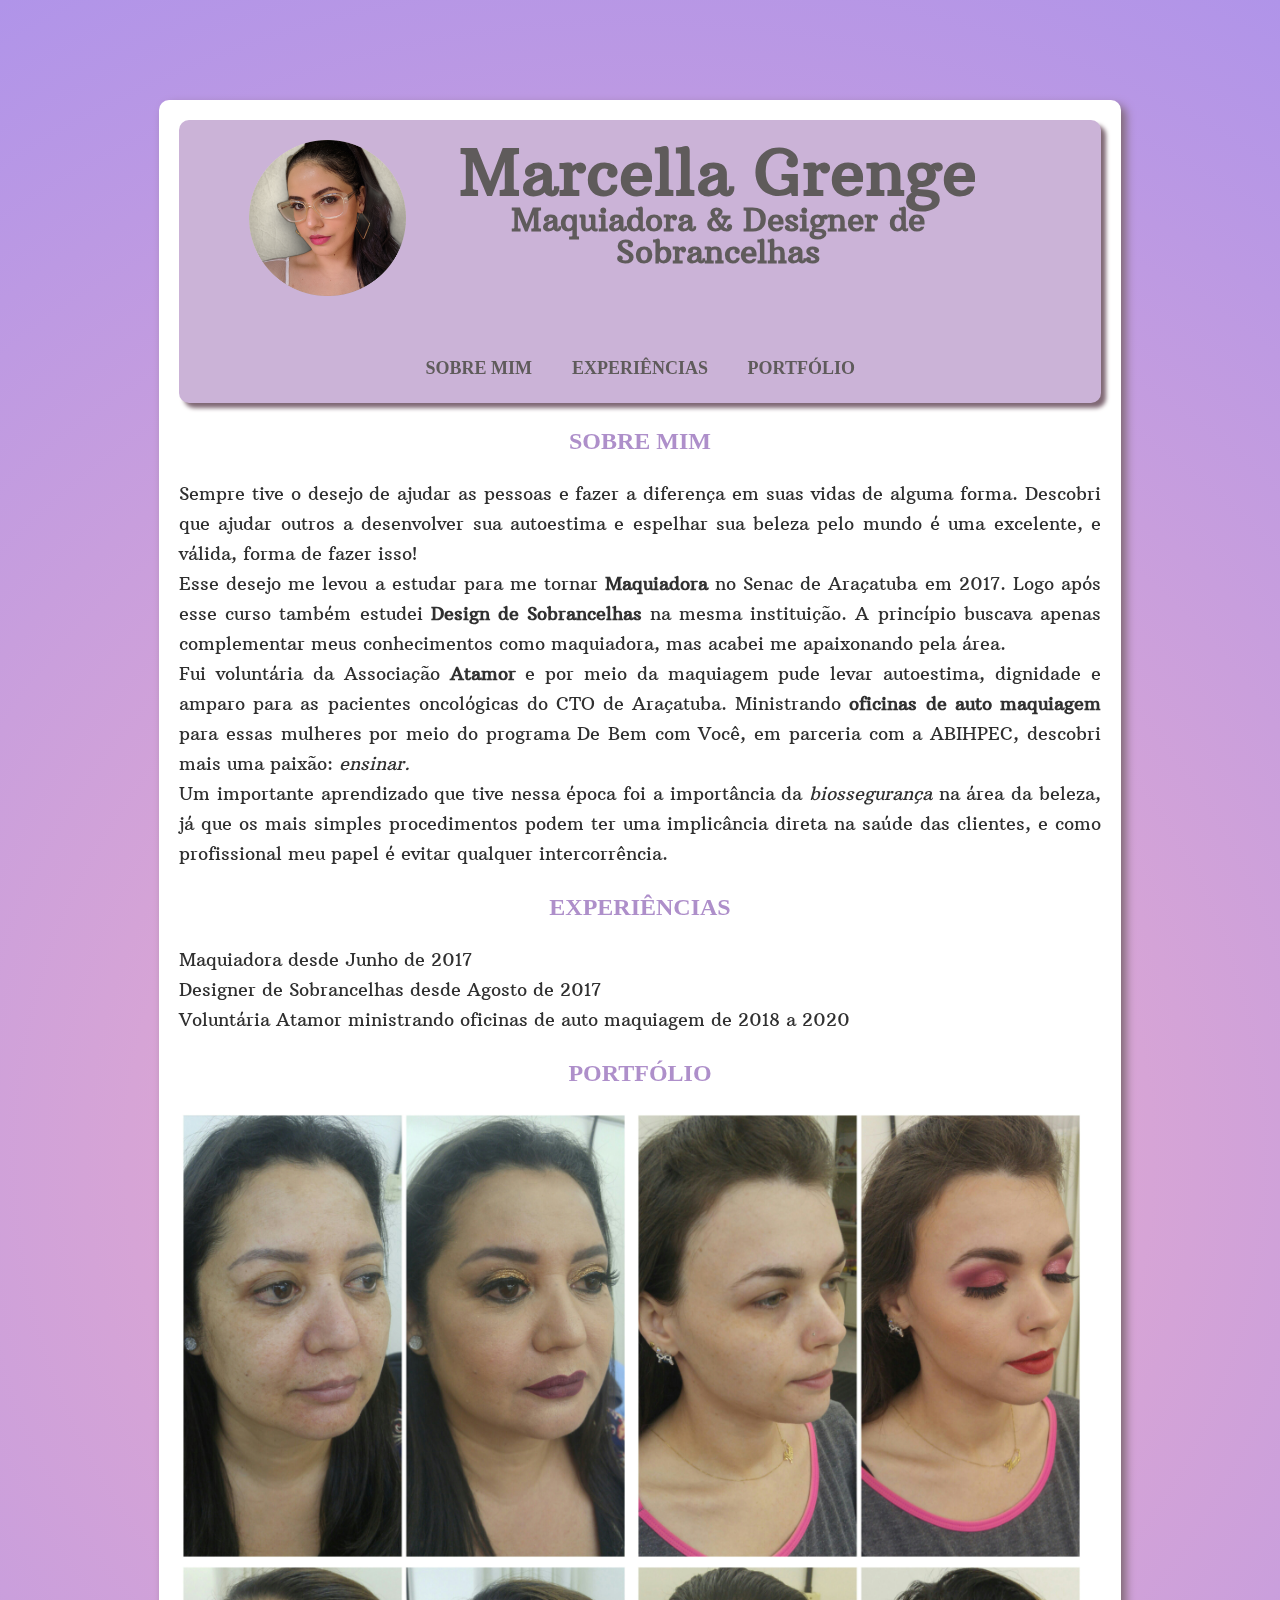
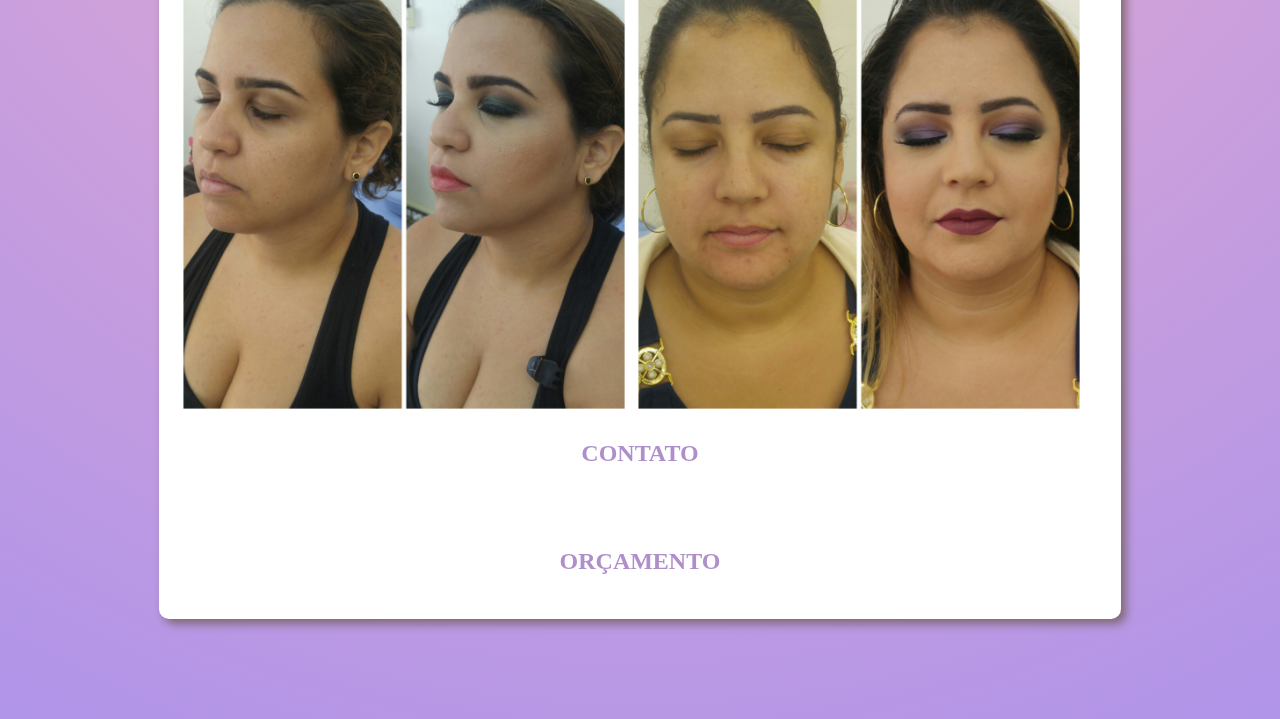
<file: index.html>
<!DOCTYPE html>
<html lang="pt-BR">
  <head>
    <meta charset="UTF-8" />
    <title>Marcella Grenge</title>
    <link rel="stylesheet" href="css/reset.css" />
    <link rel="stylesheet" href="css/style.css" />
    <link
      href="https://fonts.googleapis.com/css?family=Mountains-of-Christmas|Arbutus-Slab"
      rel="stylesheet"
    />
    <link
      rel="stylesheet"
      href="https://pro.fontawesome.com/releases/v5.10.0/css/all.css"
      integrity="sha384-AYmEC3Yw5cVb3ZcuHtOA93w35dYTsvhLPVnYs9eStHfGJvOvKxVfELGroGkvsg+p"
      crossorigin="anonymous"
    />
  </head>

  <body>
    <div class="container">
      <div class="topo">
        <figure>
          <img
            class="avatar"
            src="img/profile-pic.png"
            alt="Foto de perfil da Marcella"
          />
        </figure>

        <div class="nome">
          <h1>Marcella Grenge</h1>
          <h2>Maquiadora & Designer de Sobrancelhas</h2>
        </div>

        <div class="navibar">
          <ul>
            <li><a href="#sobre-mim">sobre mim</a></li>
            <li><a href="#experiencias">experiências</a></li>
            <li><a href="#portfolio">portfólio</a></li>
          </ul>
        </div>

        <div class="balao-fala"></div>
      </div>

      <h3 id="sobre-mim">Sobre Mim</h3>

      <p>
        Sempre tive o desejo de ajudar as pessoas e fazer a diferença em suas
        vidas de alguma forma. Descobri que ajudar outros a desenvolver sua
        autoestima e espelhar sua beleza pelo mundo é uma excelente, e válida,
        forma de fazer isso!
      </p>
      <p>
        Esse desejo me levou a estudar para me tornar <span>Maquiadora</span> no
        Senac de Araçatuba em 2017. Logo após esse curso também estudei
        <span>Design de Sobrancelhas</span> na mesma instituição. A princípio
        buscava apenas complementar meus conhecimentos como maquiadora, mas
        acabei me apaixonando pela área.
      </p>
      <p>
        Fui voluntária da Associação <span>Atamor</span> e por meio da maquiagem
        pude levar autoestima, dignidade e amparo para as pacientes oncológicas
        do CTO de Araçatuba. Ministrando
        <span>oficinas de auto maquiagem</span> para essas mulheres por meio do
        programa De Bem com Você, em parceria com a ABIHPEC, descobri mais uma
        paixão: <em>ensinar.</em>
      </p>
      <p>
        Um importante aprendizado que tive nessa época foi a importância da
        <em>biossegurança</em> na área da beleza, já que os mais simples
        procedimentos podem ter uma implicância direta na saúde das clientes, e
        como profissional meu papel é evitar qualquer intercorrência.
      </p>

      <h3 id="experiencias">Experiências</h3>

      <ul>
        <li>Maquiadora desde Junho de 2017</li>
        <li>Designer de Sobrancelhas desde Agosto de 2017</li>
        <li>
          Voluntária Atamor ministrando oficinas de auto maquiagem de 2018 a
          2020
        </li>
      </ul>

      <h3 id="portfolio">Portfólio</h3>

      <div class="portfolio">
        <figure class="filter">
          <img src="img/06.21.jpg" alt="Maquiagem feita por Marcella" />
        </figure>

        <figure class="filter">
          <img src="img/05.24.jpg" alt="Maquiagem feita por Marcella" />
        </figure>

        <figure class="filter">
          <img src="img/05.17 (2).jpg" alt="Maquiagem feita por Marcella" />
        </figure>

        <figure class="filter">
          <img src="img/04.19 (2).jpg" alt="Maquiagem feita por Marcella" />
        </figure>
      </div>

      <h3 id="contato">Contato</h3>

      <div class="icones">
        <p><i class="fab fa-whatsapp"></i></p>
        <p><i class="fas fa-phone-alt"></i></p>
        <p><i class="fab fa-instagram"></i></p>
      </div>

      <h3 id="orçamento">Orçamento</h3>
    </div>
  </body>
</html>
</file>
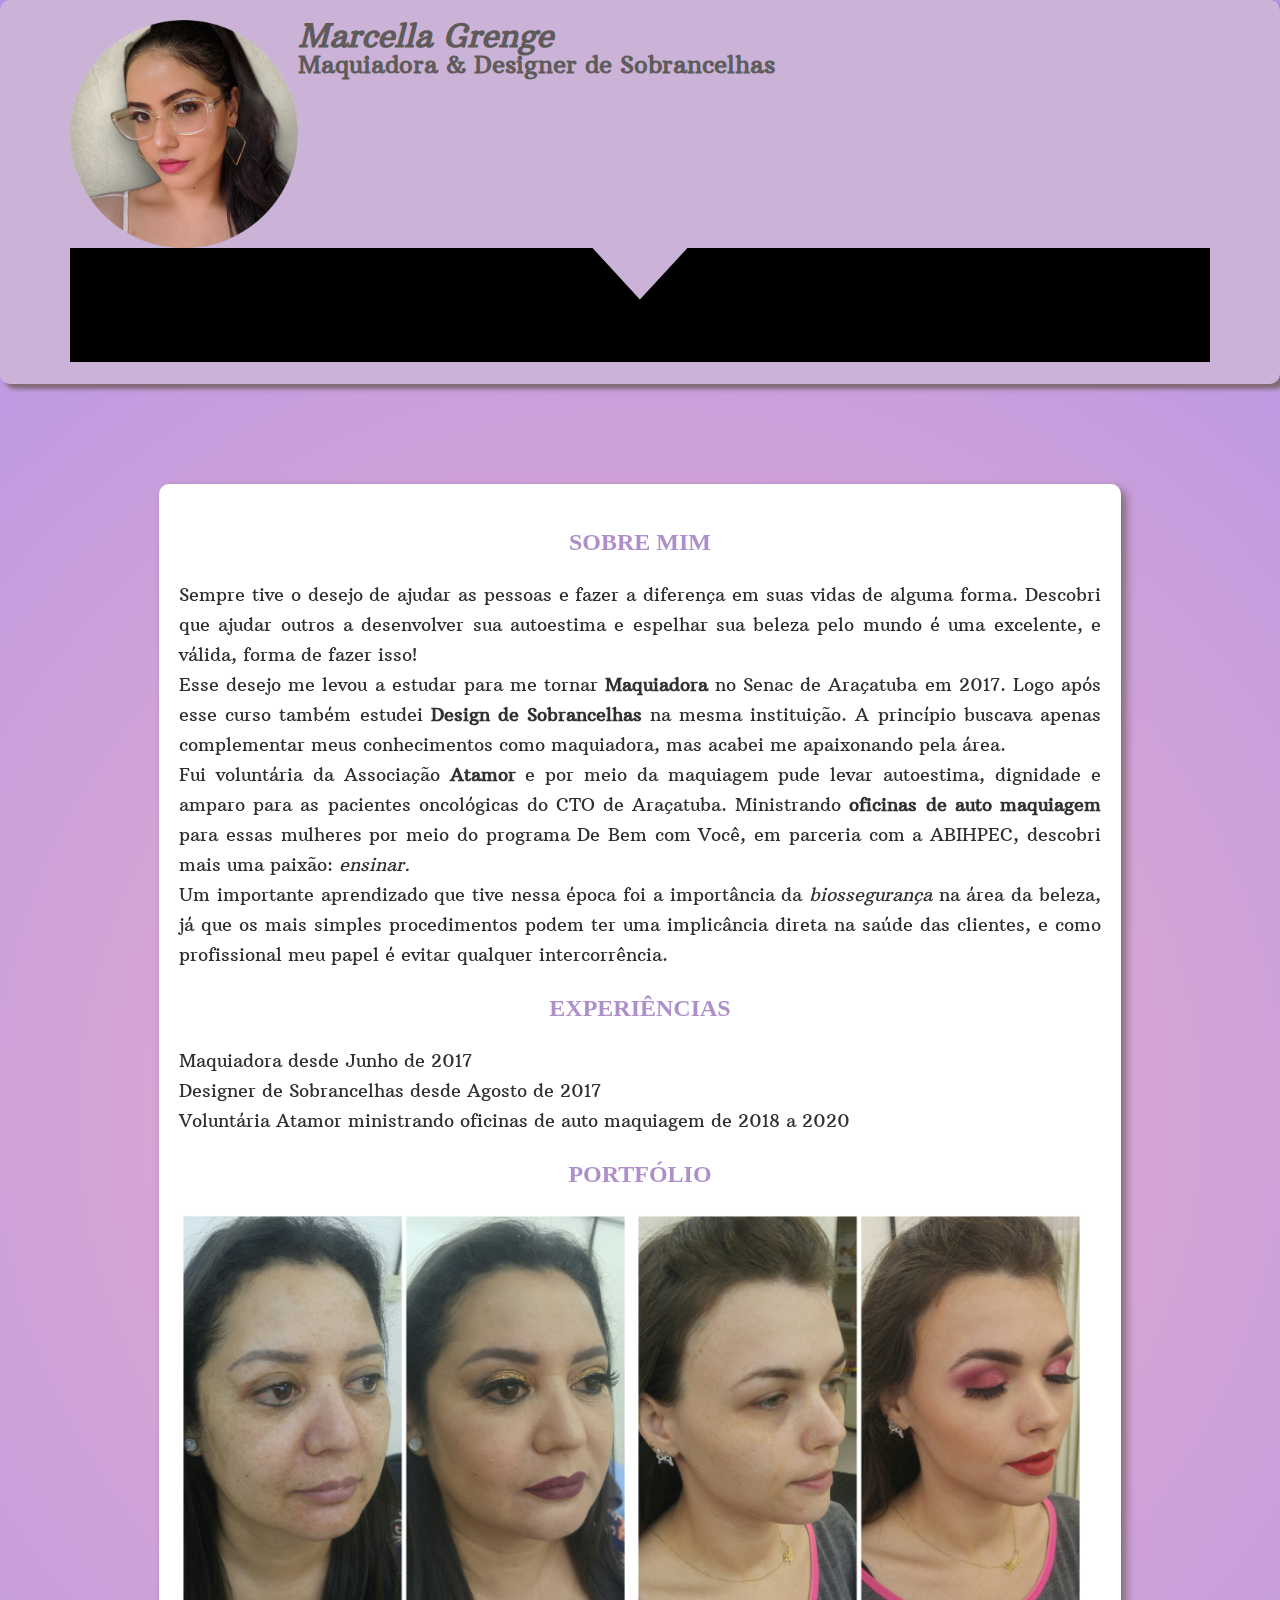
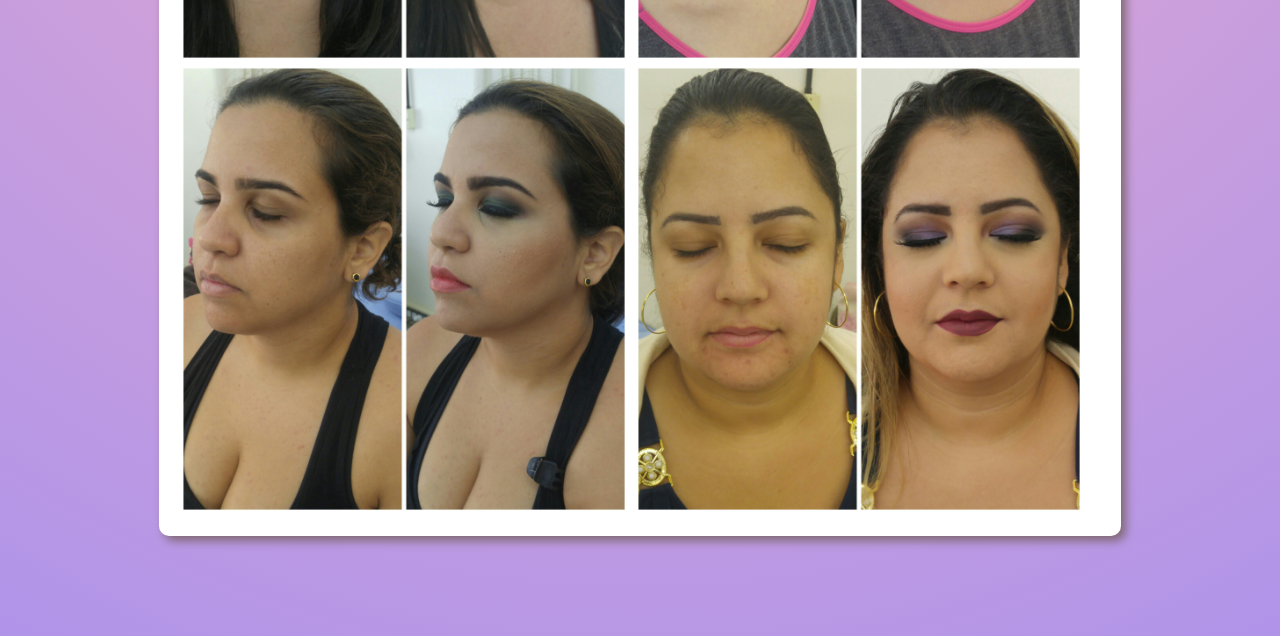
<file: home.html>
<!DOCTYPE html>
<html lang="pt-BR">
    <head>

        <meta charset="UTF-8">
        <title>Marcella Grenge</title>
        <link rel="stylesheet" href="css/reset.css">
        <link rel="stylesheet" href="css/style.css">
        <link href="https://fonts.googleapis.com/css?family=Mountains-of-Christmas|Arbutus-Slab" rel="stylesheet">
        <link rel="stylesheet" href="https://pro.fontawesome.com/releases/v5.10.0/css/all.css" integrity="sha384-AYmEC3Yw5cVb3ZcuHtOA93w35dYTsvhLPVnYs9eStHfGJvOvKxVfELGroGkvsg+p" crossorigin="anonymous"/>

    </head>

    <body>

        <div class="topo">
            <figure>
                <img class="avatar" src= "img/profile-pic.png" alt="Foto de perfil da Marcella">
            </figure>

            <div class="texto">
                <h1><em>Marcella Grenge</em></h1>
                <h2>Maquiadora & Designer de Sobrancelhas</h2>
                <p><i class="fab fa-whatsapp"></i></p>
                <p><i class="fas fa-phone-alt"></i></p>
                <p><i class="fab fa-instagram"></i></p>
                <p><i class="fas fa-map-marker"></i></p>
                <p><i class="far fa-envelope"></i></p>
                
            </div>
           
            <div class="custom-shape-divider-bottom-1644327545">
                <svg data-name="Layer 1" xmlns="http://www.w3.org/2000/svg" viewBox="0 0 1200 120" preserveAspectRatio="none">
                    <path d="M649.97 0L599.91 54.12 550.03 0 0 0 0 120 1200 120 1200 0 649.97 0z" class="shape-fill"></path>
                </svg>
            </div>

        </div>
                
        <div class="container">
            <h3>Sobre Mim</h3>

            <p>Sempre tive o desejo de ajudar as pessoas e fazer a diferença em suas vidas de alguma forma. Descobri que ajudar outros a desenvolver sua autoestima e espelhar sua beleza pelo mundo é uma excelente, e válida, forma de fazer isso! </p>
            <p>Esse desejo me levou a estudar para me tornar <span>Maquiadora</span> no Senac de Araçatuba em 2017. Logo após esse curso também estudei <span>Design de Sobrancelhas</span> na mesma instituição. A princípio buscava apenas complementar meus conhecimentos como maquiadora, mas acabei me apaixonando pela área.</p>
            <p>Fui voluntária da Associação <span>Atamor</span> e por meio da maquiagem pude levar autoestima, dignidade e amparo para as pacientes oncológicas do CTO de Araçatuba. Ministrando <span>oficinas de auto maquiagem</span> para essas mulheres por meio do programa De Bem com Você, em parceria com a ABIHPEC, descobri mais uma paixão: <em>ensinar.</em></p>
            <p>Um importante aprendizado que tive nessa época foi a importância da <em>biossegurança</em> na área da beleza, já que os mais simples procedimentos podem ter uma implicância direta na saúde das clientes, e como profissional meu papel é evitar qualquer intercorrência.</p>
    
    
            <h3>Experiências</h3>
    
            <ul>
                <li>Maquiadora desde Junho de 2017</li>
                <li>Designer de Sobrancelhas desde Agosto de 2017</li>
                <li>Voluntária Atamor ministrando oficinas de auto maquiagem de 2018 a 2020</li>
            </ul>
                         
            <h3>Portfólio</h3>
    
            <div class="portfolio">
                 <figure class="filter">
                     <img src="img/06.21.jpg" alt="Maquiagem feita por Marcella">
                 </figure>
                    
                 <figure class="filter">
                    <img src="img/05.24.jpg" alt="Maquiagem feita por Marcella">
                </figure>
                
                <figure class="filter">
                    <img src="img/05.17 (2).jpg" alt="Maquiagem feita por Marcella">
                </figure>
                        
                <figure class="filter">
                    <img src="img/04.19 (2).jpg" alt="Maquiagem feita por Marcella">
                </figure>
                
            </div>

        </div>

       
        
    </body>
</html>
</file>
<file: css/style.css>
* {
  font-family: "Arbutus-Slab";
}

body {
  color: #303030;
  background: rgb(238, 174, 202);
  background: radial-gradient(
    circle,
    rgba(238, 174, 202, 1) 0%,
    rgba(176, 148, 233, 1) 100%
  );
}

.container {
  width: 72%;
  margin: 100px auto;
  padding: 20px;
  background-color: #ffffff;
  border-radius: 10px;
  box-shadow: 5px 5px 10px rgb(128, 105, 117);
  position: sticky;
  top: 20px;
}

.topo {
  font-family: "Mountains-of-Christmas";
  color: #5f5b5b;
  padding: 20px 70px;
  background-color: rgb(203 179 215);
  height: auto;
  border-radius: 10px;
  box-shadow: 5px 5px 4px rgb(128, 105, 117);
}

.avatar {
  width: 20%;
  float: left;
}

.nome {
  font-family: "Mountains-of-Christmas";
  text-align: center;
}

.navibar {
  font-family: "Mountains-of-Christmas";
  text-align: center;
  padding: 85px 0 0 0;
}

.navibar li {
  font-weight: bold;
  display: inline-block;
  width: 20%;
  text-transform: uppercase;
}

.navibar li a:link,
.navibar li a:visited {
  font-family: "Mountains-of-Christmas";
  color: #5f5b5b;
  text-decoration: none;
}

.navibar li a:hover {
  font-family: "Mountains-of-Christmas";
  color: #aca5a5;
  text-decoration: underline;
  font-weight: bold;
}

.icones {
  text-align: center;
}

.icones p {
  display: inline-block;
  padding: 15px 5px;
}

.nome h1 {
  font-size: 4rem;
}

.nome h2 {
  font-size: 2rem;
}

h3 {
  color: #ae8fca;
  font-size: 24px;
  font-family: "Mountains-of-Christmas";
  text-transform: uppercase;
  padding: 26px;
  text-align: center;
}

p span {
  font-weight: bold;
  font-size: 18px;
}

p {
  text-align: justify;
  font-size: 18px;
  line-height: 30px;
}

li {
  line-height: 30px;
  font-size: 18px;
}

.portfolio figure {
  display: inline-block;
}

img {
  width: 450px;
}

.filter:hover {
  position: relative;
  -webkit-filter: contrast(90%) brightness(110%);
  filter: contrast(90%) brightness(110%);
}

.filter::before {
  content: "";
  display: block;
  height: 100%;
  width: 100%;
  top: 0;
  left: 0;
  position: absolute;
  pointer-events: none;
  mix-blend-mode: overlay;
  background: -webkit-radial-gradient(
    50% 50%,
    circle closest-corner,
    rgba(168, 223, 193, 0.4) 1,
    rgba(183, 196, 200, 0.2)
  );
  background: radial-gradient(
    50% 50%,
    circle closest-corner,
    rgba(168, 223, 193, 0.4) 1,
    rgba(183, 196, 200, 0.2)
  );
}
</file>
